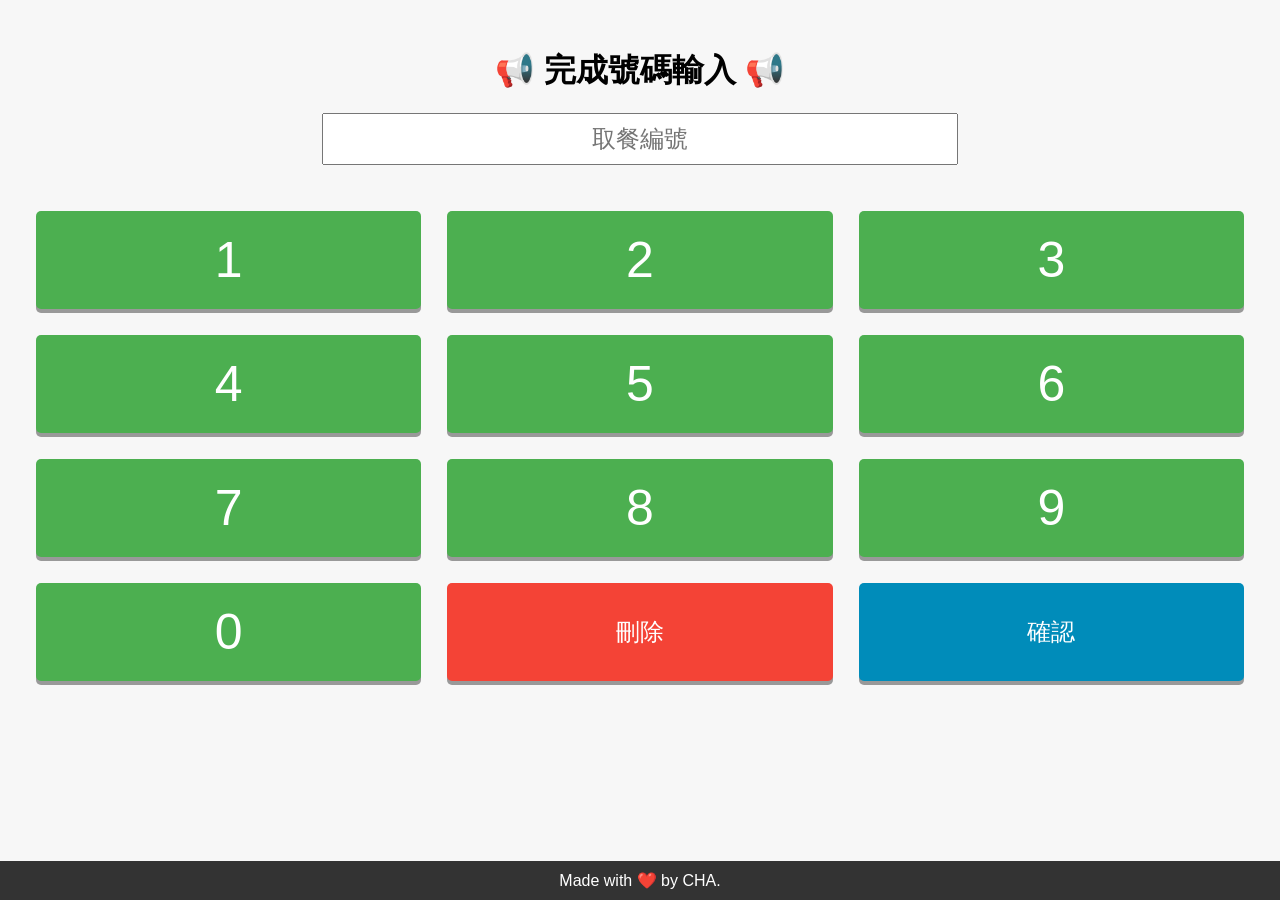
<file: index.html>
<!DOCTYPE html>
<html lang="en" dir="ltr">

<head>
  <meta charset="utf-8">
  <meta name="viewport" content="width=device-width, initial-scale=1.0">
  <title>Thai To Go Calling</title>
  <link rel="stylesheet" href="styles.css">
  <link href="https://fonts.googleapis.com/css?family=Arvo" rel="stylesheet">
</head>

<body>

  <h1 id="title">📢 完成號碼輸入 📢</h1>
  <div class="set">
    <input id="numberInput" placeholder="取餐編號" readonly>
    <br />
    <br />
    <div class="button-grid">
      <button class="number one" data-value="1">1</button>
      <button class="number two" data-value="2">2</button>
      <button class="number three" data-value="3">3</button>
      <button class="number four" data-value="4">4</button>
      <button class="number five" data-value="5">5</button>
      <button class="number six" data-value="6">6</button>
      <button class="number seven" data-value="7">7</button>
      <button class="number eight" data-value="8">8</button>
      <button class="number nine" data-value="9">9</button>
      <button class="number zero" data-value="0">0</button>
      <button class="delete">刪除</button>
      <button class="enter">確認</button>
    </div>
  </div>
  <audio id="dingSound" src="./sounds/ding-dong-81717.mp3" preload="auto"></audio>

  <footer>
    Made with ❤️ by CHA.
  </footer>
  <script src="index.js" charset="utf-8"></script>
</body>

</html>
</file>
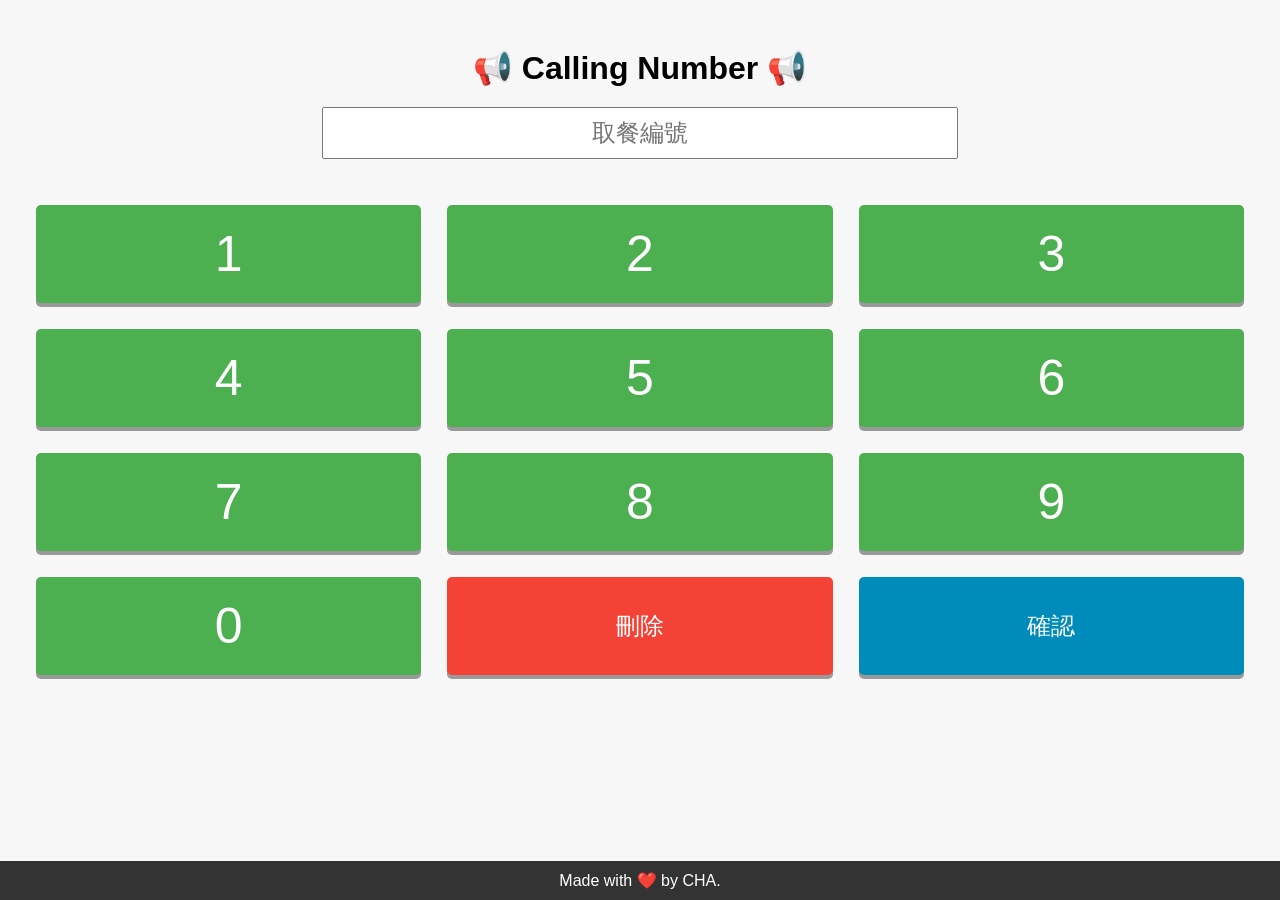
<file: staff.html>
<!DOCTYPE html>
<html lang="en" dir="ltr">

<head>
  <meta charset="utf-8">
  <meta name="viewport" content="width=device-width, initial-scale=1.0">
  <title>Thai To Go Calling</title>
  <link rel="stylesheet" href="styles.css">
  <link href="https://fonts.googleapis.com/css?family=Arvo" rel="stylesheet">
</head>

<body>

  <h1 id="title">📢 Calling Number 📢</h1>
  <div class="set">
    <input id="numberInput" placeholder="取餐編號" readonly>
    <br/>
    <br/>
    <div class="button-grid">
    <button class="number one" data-value="1">1</button>
    <button class="number two" data-value="2">2</button>
    <button class="number three" data-value="3">3</button>
    <button class="number four" data-value="4">4</button>
    <button class="number five" data-value="5">5</button>
    <button class="number six" data-value="6">6</button>
    <button class="number seven" data-value="7">7</button>
    <button class="number eight" data-value="8">8</button>
    <button class="number nine" data-value="9">9</button>
    <button class="number zero" data-value="0">0</button>
    <button class="delete">刪除</button>
    <button class="enter">確認</button>
  </div>
  </div>
  <audio id="dingSound" src="./sounds/ding-dong-81717.mp3" preload="auto"></audio>

  <footer>
    Made with ❤️ by CHA.
  </footer>
  <script src="staff.js" charset="utf-8"></script>
</body>

</html>
</file>
<file: styles.css>
body {
    font-family: Arial, sans-serif;
    text-align: center;
    padding: 20px;
    background-color: #f7f7f7;
  }

h1 {
    font-size: 2rem;
    margin-bottom: 20px;
    text-align: center;
}
h2 {
    margin: 100px;
    font-size: 40px;
    padding: 15px 25px;
}
span {
    font-size: 50px;
    color: #e41f1f;
}
.set {
    text-align: center;
}
button {
    margin: 8px;
    padding: 15px 25px;
    font-size: 30px;
}
.number {
    font-size: 50px;
}
input {
    text-align: center;
    font-size: 1.5rem;
    padding: 10px;
    width: 50%;
    margin-bottom: 20px;
}
.button-grid {
    display: grid;
    grid-template-columns: repeat(3, 1fr);
    gap: 10px;
    justify-content: center;
}
button {
    font-size: 1.5rem;
    padding: 20px;
    background-color: #4CAF50;
    color: white;
    border: none;
    border-radius: 5px;
    cursor: pointer;
    box-shadow: 0 4px #999;
  }
button:hover {
background-color: #45a049;
}

button:active {
background-color: #45a049;
box-shadow: 0 2px #666;
transform: translateY(2px);
}

button.delete {
background-color: #f44336;
}

button.delete:hover {
background-color: #e41f1f;
}

button.enter {
background-color: #008CBA;
}

button.enter:hover {
background-color: #007bb5;
}

@media (max-width: 768px) {
button {
    font-size: 1.2rem;
    padding: 15px;
}
}
footer {
    position: fixed;
    bottom: 0;
    left: 0;
    width: 100%;
    text-align: center;
    background-color: #333;
    color: white;
    padding: 10px 0;
}

.display {
    font-size: 2rem;
    text-align: center;
    margin-top: 20px;
  }
  
.blink {
animation: blinkAnimation 1s ease-in-out 3; /* 1秒動畫，重複3次 */
}

@keyframes blinkAnimation {
0%, 100% {
    opacity: 1;
    color: black;
    transform: scale(1);
  }
  50% {
    opacity: 0;
    color: red;
    transform: scale(1.2); /* 縮放效果 */
  }
}
</file>
